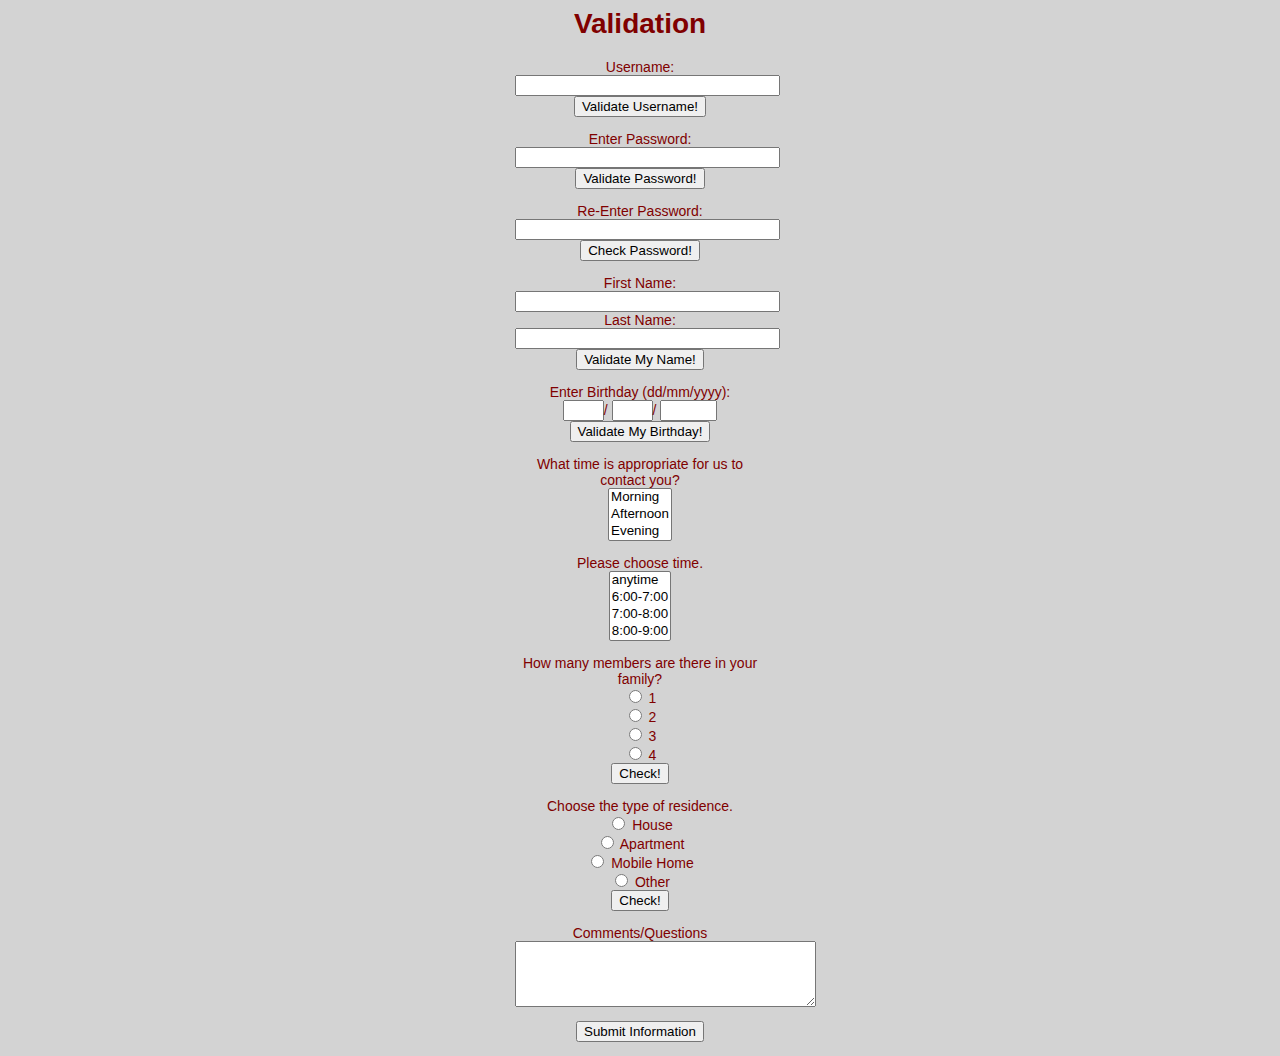
<file: Task1/index.html>
<html>
<head>
<link rel="stylesheet" type="text/css" href="theme.css">
<script>



function Username(input)  
      {   
      var letters = /^[A-Za-z]+$/;  
      if(input.value.match(letters))  
      {  
      return true;
      }  
      else  
      {  
      alert('Please input alphabet characters only');  
      return false;  
      }  
      } 
      
function Password(input)  
{   

	var re = /^[a-zA-Z0-9]{8,16}$/
	if(re.test(input))   
		return true;
	else  
	{  
	alert('Password not correct!');  
	return false;  
	}  
	
} 

function checkPassword(f_pass, s_pass)
{
	var one = f_pass.toLowerCase();
	var two = s_pass.toLowerCase();
	if(one==two)
	{
		
		return true;
		}
	else
		{
		alert('The password does not match');
		return false;
		}
}
function Name(f_name, l_name){
var letters = /^[a-zA-Z'. -]+$/;
if((f_name.value.match(letters)) && (l_name.value.match(letters)))
return true;
else
{
alert('Invalid Name');
return false;
}
}

function validateBirthday(month, day, year){
var date = new Date();

var d=date.getDate();
var m=date.getMonth() +1;
var y=date.getFullYear();


	if((y-year)>18)
	   return true;
	else if((y-year)==18){
	
	if(m>month)
			return true;
		 else if(m==month){
			  if(d>day)
				 return true;
			 else{
				 return false;
				 alert('Below 18');}}
		 else
		 {
		 return false;
		 alert('Below 18');
		 }}
		
	else
	{
	return false;
	alert('Below 18');
	}
}	

function FirstRadio() {
    if (document.getElementById("1").checked == true) {
        return true;
    }
    else if (document.getElementById("2").checked == true) {
        return true;
    }
    else if (document.getElementById("3").checked == true) {
        return true;
    }
    else if (document.getElementById("4").checked == true) {
        return true;
    }
    else {
        alert("You must select one of the options");
        return false;
        }
    }
    
function SecondRadio() {
    if (document.getElementById("11").checked == true) {
        return true;
    }
    else if (document.getElementById("12").checked == true) {
        return true;
    }
    else if (document.getElementById("13").checked == true) {
        return true;
    }
    else if (document.getElementById("14").checked == true) {
        return true;
    }
    else {
        alert("You must select one of the options");
        return false;
        }
    }


	function validateForm()
	{
		
		
		
		if(Username(document.getElementById('username')) && Password(document.getElementById('f_pass').value) 
		&& checkPassword(document.getElementById('f_pass').value, document.getElementById('s_pass').value) 
		&& Name(document.getElementById('f_name'), document.getElementById('l_name'))
		&& validateBirthday(document.getElementById('month').value, document.getElementById('day').value, document.getElementById('year').value)
		&& FirstRadio() && SecondRadio())
		
		{	
		localStorage.setItem("username", document.getElementById('username').value);
		localStorage.setItem("firstname", document.getElementById('f_name').value);
		localStorage.setItem("lastname", document.getElementById('l_name').value);
		localStorage.setItem("day", document.getElementById('day').value);
		localStorage.setItem("month", document.getElementById('month').value);
		localStorage.setItem("year", document.getElementById('year').value);
		
	
		localStorage.setItem("option1", document.getElementById('option1').value);
		

 
		var selectedArray = new Array();
		var sel = document.getElementById('option2');
		var i;
		var count = 0;
			for (i=0; i<sel.options.length; i++) {
				if (sel.options[i].selected) {
					selectedArray[count] = sel.options[i].value;
					count++;
    }
  }
  
		var result = selectedArray;
		
		localStorage.setItem("option2", result);
		
						var radio1 = document.getElementsByName('member');

					for (var i = 0,length = radio1.length; i < length; i++) {
						if (radio1[i].checked) {
							localStorage.setItem("member", radio1[i].value);
							break;
						}
					}
		
						var radio2 = document.getElementsByName('house');

					for (var i = 0, length = radio2.length; i < length; i++) {
						if (radio2[i].checked) {
							localStorage.setItem("house", radio2[i].value);
							break;
						}
					}
		
		
		localStorage.setItem("comment", document.getElementById('comment').value);
			return true;
		
		}
		
		else 
			return false;
		
	}
	
	
</script>
</head>

<body>

<form method="post" action="index1.html" id="my_form" onsubmit="return validateForm()"  class="form1">
<div id="input">
	<h1>Validation</h1>

	<p>
	Username:<br />
	<input type="text" name="username" size="30" id="username"/>
	<button type="button" onclick="Username(document.getElementById('username'))">Validate Username!</button>
	</p>
	
	<p>
	Enter Password:<br />
	<input type="password" name="f_pass" size="30" id="f_pass"/>
	<button type="button" onclick="Password(document.getElementById('f_pass').value)">Validate Password!</button>
	</p>
	
	<p>
	Re-Enter Password:<br />
	<input type="password" name="s_pass" size="30" id="s_pass"/>
	<button type="button" onclick="checkPassword(document.getElementById('f_pass').value, document.getElementById('s_pass').value)">Check Password!</button>
	</p>
	
	<p>
	First Name:<br />
	<input type="text" name="firstname" size="30"  id="f_name"/><br />
	Last Name:<br />
	<input type="text" name="lastname" size="30" id="l_name"/>
	<button type="button" onclick="Name(document.getElementById('f_name'), document.getElementById('l_name'))">Validate My Name!</button>
	</p>
	
	<p>
	Enter Birthday (dd/mm/yyyy):<br />
	<input type="text" name="day" size="2" id="day"/>/
	<input type="text" name="month" size="2" id="month"/>/
	<input type="text" name="year" size="4" id="year"/>
	<button type="button" onclick="validateBirthday(document.getElementById('month').value, document.getElementById('day').value, document.getElementById('year').value)">Validate My Birthday!</button>
	</p>
	
	<p>
	What time is appropriate for us to contact you?</br>
	<select id="option1" size=3>
  <option value="morning">Morning</option>
  <option value="afternoon">Afternoon</option>
  <option value="evening">Evening</option>
    </select>
	</p>
	
	<p>
	Please choose time.</br>
	<select multiple="multiple" id="option2" name="time" size=4>
	<option value="anytime">anytime</option>
  <option value="6:00-7:00">6:00-7:00</option>
  <option value="7:00-8:00">7:00-8:00</option>
  <option value="8:00-9:00">8:00-9:00</option>
    </select>
	</p>
	
	<p>
	How many members are there in your family?
	<br /><input type="radio" name="member" value="1" id="1"/> 1
	<br /><input type="radio" name="member" value="2" id="2"/> 2
	<br /><input type="radio" name="member" value="3" id="3"/> 3
	<br /><input type="radio" name="member" value="4" id="4"/> 4
	<br /><button type="button" onclick="FirstRadio()">Check!</button>
	</p>
	
	<p>
	Choose the type of residence.
	
	<br /><input type="radio" name="house" value="House" id="11"/> House
	<br /><input type="radio" name="house" value="Apartment" id="12"/> Apartment
	<br /><input type="radio" name="house" value="Mobile Home" id="13"/> Mobile Home
	<br /><input type="radio" name="house" value="Other" id="14"/> Other
	<br /><button type="button" onclick="SecondRadio()">Check!</button>
	</p>
	
	<p>Comments/Questions<br />
	<textarea rows="4" cols="35" id="comment">
    </textarea>	
    </p>
    
    <p>
	<input type="submit"  value="Submit Information" />
	</p>
</div>
</form>

</body>
</html>
</file>
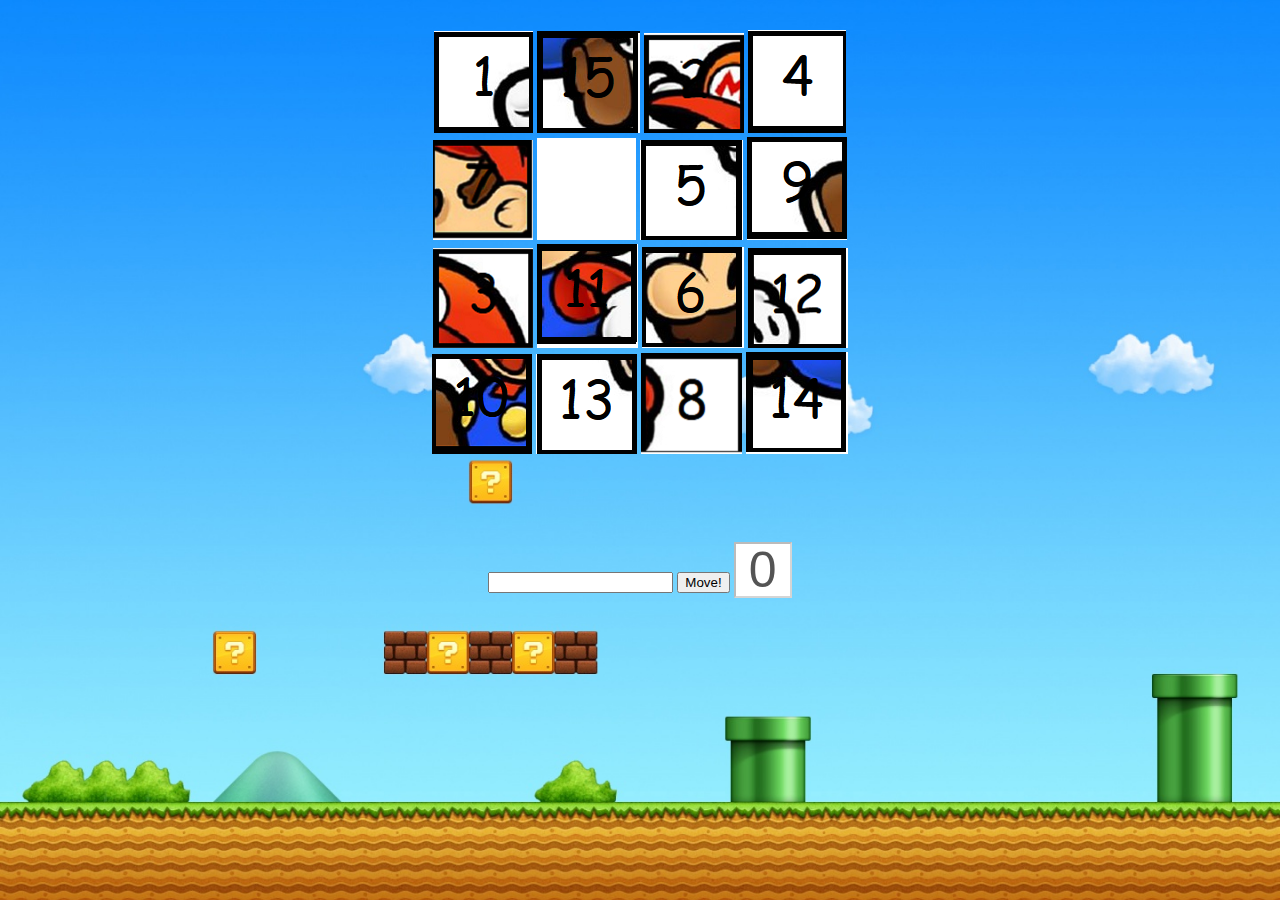
<file: Task2/index.html>
<!DOCTYPE html>
<html>
<head>
<meta charset="UTF-8">
<title>Mario Puzzle</title>
<link rel="stylesheet" type="text/css" href="style.css">


<script>
	
	
	//This function takes an array as argument and randomly rearranges the elements inside that array.
	function shuffleArray(array) {
		for (var i = array.length - 1; i > 0; i--) {
			var j = Math.floor(Math.random() * (i + 1));
			var temp = array[i];
			array[i] = array[j];
			array[j] = temp;
		}
		return array;
	}
	
		/*  This function checks if the tile we want to move is close to the empty tile.
			It takes the image 'id' as argument. With the id it checks if its immediately next
			to the empty tile. The division by 4 checks if they are on the same row because
			if this check isn't performed, we might get a mistake where a tile which is to the 
			right of the empty tile but one row below or above is considered as movable.
		*/
	function check(id)
	{	
		var empty;
		
		for(i=0;i<16;i++)
		{	
			var a =document.images[i].src;
			
			// The image source is saved not as 'Images/1.png' but as the full name starting from C:// etc.
			// With indexOf we check if the name of the image is included in the src name.
			if( a.indexOf("Images/empty.png") >= 0)
			{
				empty=i; 
				
		
			if( ((id==(empty-1)  || id==(empty+1)) && parseInt(id/4) == parseInt(empty/4) )  || id==(empty+4) || id==(empty-4) )	
				document.getElementById(id).style.opacity=0.5;
				
				//if( ((id==(empty-1)  || id==(empty+1)) && document.getElementById(id).name == document.getElementById(empty).name ) || id==(empty+4) || id==(empty-4) )	
			//		document.getElementById(id).style.opacity=0.5;
				}
				
				
				
			
			
		}
		
		
			
	}
	
	
</script>
</head>

<body>


<form id="images">
<img src="" id="0"  onmouseover="check(this.id,this.name)" onmouseout="this.style.opacity=1">
<img src="" id="1"  onmouseover="check(this.id,this.name)" onmouseout="this.style.opacity=1">
<img src="" id="2"  onmouseover="check(this.id,this.name)" onmouseout="this.style.opacity=1">
<img src="" id="3"  onmouseover="check(this.id,this.name)" onmouseout="this.style.opacity=1"></br>
<img src="" id="4"  onmouseover="check(this.id,this.name)" onmouseout="this.style.opacity=1">
<img src="" id="5"  onmouseover="check(this.id,this.name)" onmouseout="this.style.opacity=1">
<img src="" id="6"  onmouseover="check(this.id,this.name)" onmouseout="this.style.opacity=1">
<img src="" id="7"  onmouseover="check(this.id,this.name)" onmouseout="this.style.opacity=1"></br>
<img src="" id="8"  onmouseover="check(this.id,this.name)" onmouseout="this.style.opacity=1">
<img src="" id="9"  onmouseover="check(this.id,this.name)" onmouseout="this.style.opacity=1">
<img src="" id="10"  onmouseover="check(this.id,this.name)" onmouseout="this.style.opacity=1">
<img src="" id="11"  onmouseover="check(this.id,this.name)" onmouseout="this.style.opacity=1"></br>
<img src="" id="12"  onmouseover="check(this.id,this.name)" onmouseout="this.style.opacity=1">
<img src="" id="13"  onmouseover="check(this.id,this.name)" onmouseout="this.style.opacity=1">
<img src="" id="14"  onmouseover="check(this.id,this.name)" onmouseout="this.style.opacity=1">
<img src="" id="15"  onmouseover="check(this.id,this.name)" onmouseout="this.style.opacity=1">
</form>
	
<script>


	var tiles = new Array(16);
	var j=1;
	var counter=0;
	
	//Fill the array with our images.
	for(var i=0;i<15;i++)
	{	
		
		tiles[i]="Images/"+j+".png";
		j++;
	}
	//The last array item is the empty image.
	tiles[15]="Images/empty.png";
	
	
	//This is the main function. It has most of the functionality of the page.
	function move()
	{	

		var empty,img, temp;
		
		
		//Save the user input.
		var user=document.getElementById('img').value;
		var check = "Images/" + user + ".png"; // If the user enters 1, we save it as Images/1.png
		
		
		//Loop through our array and locate where the empty image and the user requested image are located.
			for(i=0;i<16;++i)
			{		
					
				
					if(tiles[i]==="Images/empty.png")
					{
						empty=i;
					}
					
					if(tiles[i] == "Images/" + user + ".png")
					{	
						img=i;
					
					} 
			
	
			}
				
				if( ((img==(empty-1)  || img==(empty+1)) && parseInt(img/4) == parseInt(empty/4) )  || img==(empty+4) || img==(empty-4) )	
				
				{
		
			
						temp = tiles[img];
						tiles[img]= tiles[empty];
						tiles[empty] = temp;
						
						
						
						for(i=0;i<16;i++)
						{	
							var a = document.images[i].src
							
							if( a.indexOf(tiles[empty]) >= 0)
							{
								
								document.images[i].src= tiles[img];
							}
							
							if( a.indexOf(tiles[img]) >= 0)
							{
								document.images[i].src = tiles[empty];
							}
								
						}
						
						//This is the counter which shows how many moves the user has performed.
						counter++;
						document.getElementById("moves").value=counter;
					}
					
					
			//This variable is used to check if the game is completed.
			var check=true;
			var j=1;
			
			//If the images are arranged correctly we add true to it.
			//If only 1 image is in the wrong spot the variable will be turned to 'false' and due to the way we change it, it can never become true.
			for(i=0;i<15;i++)
			{
				var a = document.images[i].src
				
				if( a.indexOf("Images/"+j+".png") >= 0)
					check=check && true;
				else 
					check = check && false;
					j++;
			}
			
			if(check==true)
			{
			alert("YOU HAVE SOLVED THE GAME!");
			alert("You did:"+counter+" moves.");
			}
		
		
	}
	

	
	//Adds the images to the <img> we created above.
	function display()
	{
			for(var i=0;i<16;i++)
		{	
			if(i%4==0 && i>0)
				{
				document.write("</br>");
				}
			document.images[i].src=tiles[i];
		
		}
		
	}
	



		
	//We Shuffle the array and then display it
	shuffleArray(tiles);
	display();
	
	
		
	
		
</script>

	
	<form id="input"  onkeypress="return event.keyCode != 13">
	
	<input type="text" id="img">  
	<input type="button" value="Move!" onclick="move()">        <input type="text" disabled='true' id="moves" value=0>
	
	</form>
	
	

</body>

</html>
</file>
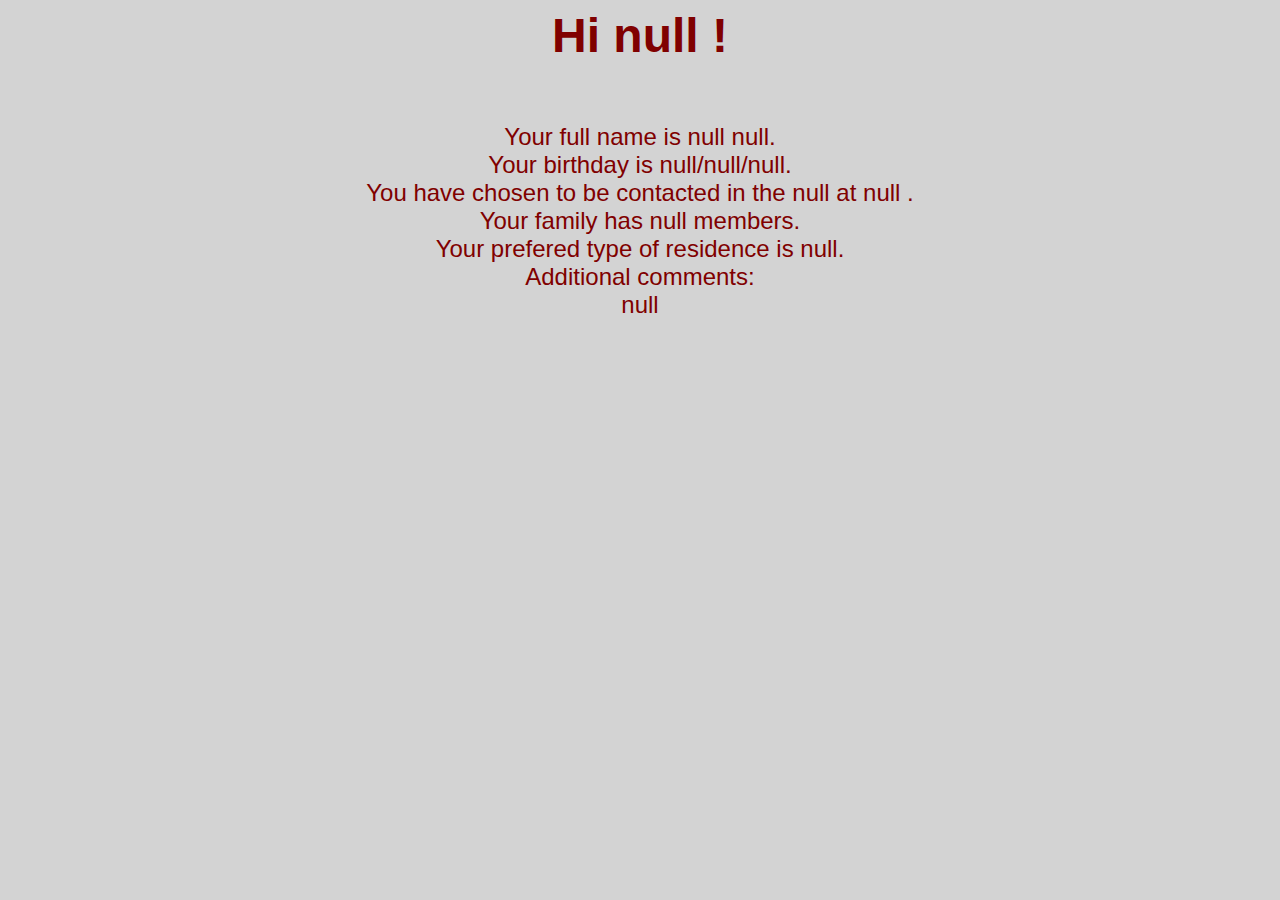
<file: Task1/index1.html>
<html>
<head>
<link rel="stylesheet" type="text/css" href="theme.css">
</head>
<body>
<script>

var username= localStorage.getItem("username");
var firstname= localStorage.getItem("firstname");
var lastname= localStorage.getItem("lastname");
var day= localStorage.getItem("day");
var month= localStorage.getItem("month");
var year= localStorage.getItem("year");
var option1= localStorage.getItem("option1");
var option2= localStorage.getItem("option2");
var member= localStorage.getItem("member");
var house= localStorage.getItem("house");
var comment= localStorage.getItem("comment");

document.write("<div id='text'>");
document.write("<h1> Hi "+username + " !</h1></br>");
document.write("Your full name is " + firstname + " " + lastname + ".</br>");
document.write("Your birthday is " + day + "/" + month +"/" + year + ".</br>");
document.write("You have chosen to be contacted in the " + option1 + " at " + option2 + " .</br>");
document.write("Your family has " + member + " members.</br>");
document.write("Your prefered type of residence is " + house +".</br>");
document.write("Additional comments:</br> ");
document.write(comment);
document.write("</div>");
</script>

</body>
</html>
</file>
<file: Task1/theme.css>
body{

font-family: arial;
font-size:14px;
background-color:#d3d3d3;
color: black;
color:#800000;

}
#input{
text-align: center;
}
.form1{
margin: 0 auto;
width: 250px;
}

#text
{
	 text-align: center;
	 font-size:24px;
}
</file>
<file: Task2/style.css>
form {
    margin-top:30px;
    text-align: center;
    }

.opaque
{
	opacity:0.4;
}
html { 
  background: url(bg.jpg) no-repeat center center fixed; 
  -webkit-background-size: cover;
  -moz-background-size: cover;
  -o-background-size: cover;
 

 
}

#moves
{
	height:50px;
	width:50px;
	font-size:50px;
	background-color:white;
	text-align: center
}
</file>
